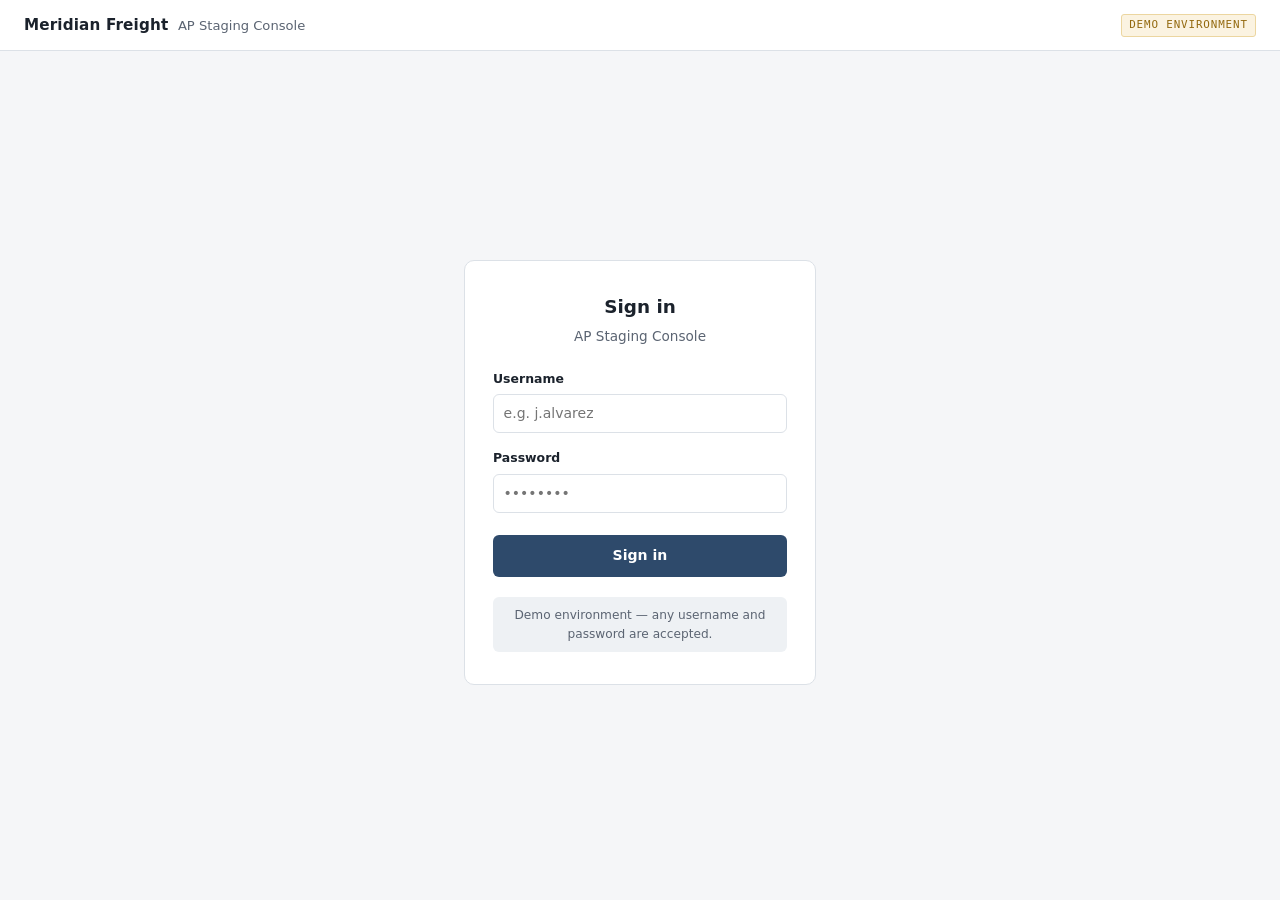
<file: index.html>
<!doctype html>
<html lang="en">
<head>
<meta charset="utf-8" />
<title>Sign in — Meridian Freight AP Staging</title>
<meta name="viewport" content="width=device-width, initial-scale=1" />
<meta name="color-scheme" content="light dark" />
<link rel="stylesheet" href="styles.css" />
</head>
<body>

<div class="topbar">
  <div class="brand">
    <strong>Meridian Freight</strong>
    <span class="sys">AP Staging Console</span>
  </div>
  <span class="badge-demo">Demo environment</span>
</div>

<div class="login-wrap">
  <div class="login-card">
    <h1>Sign in</h1>
    <p class="subhead">AP Staging Console</p>

    <form id="loginForm" novalidate>
      <div class="field">
        <label for="username">Username</label>
        <input id="username" name="username" type="text" placeholder="e.g. j.alvarez" autocomplete="username" required />
      </div>
      <div class="field">
        <label for="password">Password</label>
        <input id="password" name="password" type="password" placeholder="••••••••" autocomplete="current-password" required />
      </div>
      <div class="field-error" id="loginError">Enter a username and password to continue.</div>
      <button type="submit" class="primary">Sign in</button>
    </form>

    <div class="login-hint">Demo environment — any username and password are accepted.</div>
  </div>
</div>

<script src="session.js"></script>
<script>
  document.getElementById("loginForm").addEventListener("submit", (e) => {
    e.preventDefault();
    const username = document.getElementById("username").value.trim();
    const password = document.getElementById("password").value.trim();
    const errorEl = document.getElementById("loginError");

    if (!username || !password) {
      errorEl.classList.add("show");
      return;
    }

    errorEl.classList.remove("show");
    saveSession(username);
    window.location.href = "home.html";
  });

  // Already signed in — skip straight to the homepage.
  if (getSession()) {
    window.location.href = "home.html";
  }
</script>

</body>
</html>
</file>
<file: styles.css>
:root {
  --bg: #f5f6f8;
  --surface: #ffffff;
  --surface-alt: #eef1f4;
  --border: #dce1e7;
  --text: #1b222c;
  --text-muted: #5b6472;
  --accent: #2e4a6b;
  --accent-strong: #1f3450;
  --accent-contrast: #ffffff;
  --success: #2f7a4d;
  --success-bg: #e7f3ec;
  --success-border: #bfe0cc;
  --warning: #93690f;
  --warning-bg: #fbf3e1;
  --warning-border: #ecd6a0;
  --danger: #a53232;
  --danger-bg: #fbeaea;
  --danger-border: #eec3c3;
  --focus: #6e9bc9;
  --font-ui: -apple-system, "Segoe UI", "Helvetica Neue", system-ui, sans-serif;
  --font-mono: ui-monospace, "SF Mono", "Cascadia Code", "Roboto Mono", monospace;
}

@media (prefers-color-scheme: dark) {
  :root {
    --bg: #10141b;
    --surface: #171c25;
    --surface-alt: #1e2430;
    --border: #2a3140;
    --text: #e4e8ee;
    --text-muted: #93a0b2;
    --accent: #6e9bc9;
    --accent-strong: #8fb3da;
    --accent-contrast: #0b1220;
    --success: #4fae79;
    --success-bg: #16281f;
    --success-border: #244d35;
    --warning: #d8a64b;
    --warning-bg: #332815;
    --warning-border: #5a481f;
    --danger: #e08080;
    --danger-bg: #331a1a;
    --danger-border: #5a2a2a;
    --focus: #8fb3da;
  }
}

* { box-sizing: border-box; }

body {
  margin: 0;
  background: var(--bg);
  color: var(--text);
  font-family: var(--font-ui);
  font-size: 14px;
  line-height: 1.5;
  -webkit-font-smoothing: antialiased;
}

a { color: var(--accent); }

/* ---------- Topbar ---------- */

.topbar {
  display: flex;
  align-items: center;
  justify-content: space-between;
  padding: 0.85rem 1.5rem;
  background: var(--surface);
  border-bottom: 1px solid var(--border);
}

.topbar .brand {
  display: flex;
  align-items: baseline;
  gap: 0.6rem;
}

.topbar .brand strong {
  font-size: 0.95rem;
  letter-spacing: 0.01em;
}

.topbar .brand span.sys {
  color: var(--text-muted);
  font-size: 0.82rem;
}

.topbar .right {
  display: flex;
  align-items: center;
  gap: 1rem;
}

.badge-demo {
  font-family: var(--font-mono);
  font-size: 0.68rem;
  letter-spacing: 0.08em;
  text-transform: uppercase;
  color: var(--warning);
  background: var(--warning-bg);
  border: 1px solid var(--warning-border);
  border-radius: 3px;
  padding: 0.15rem 0.45rem;
}

.session-info {
  display: flex;
  align-items: center;
  gap: 0.75rem;
  font-size: 0.8rem;
  color: var(--text-muted);
}

.session-info a {
  color: var(--text-muted);
  text-decoration: none;
  border-bottom: 1px solid var(--border);
}
.session-info a:hover { color: var(--accent); border-color: var(--accent); }

/* ---------- Layout ---------- */

main {
  max-width: 46rem;
  margin: 0 auto;
  padding: 1.75rem 1.5rem 6rem;
}

h1 {
  font-size: 1.15rem;
  font-weight: 650;
  margin: 0 0 0.2rem;
  text-wrap: balance;
}

.subhead {
  color: var(--text-muted);
  font-size: 0.85rem;
  margin: 0 0 1.5rem;
}

.card {
  background: var(--surface);
  border: 1px solid var(--border);
  border-radius: 8px;
  padding: 1.25rem 1.4rem 1.4rem;
  margin-bottom: 1.25rem;
}

.card h2 {
  font-size: 0.78rem;
  font-weight: 650;
  text-transform: uppercase;
  letter-spacing: 0.05em;
  color: var(--text-muted);
  margin: 0 0 1rem;
}

/* ---------- Form fields (shared: login + invoice form) ---------- */

.field-row {
  display: grid;
  grid-template-columns: repeat(auto-fit, minmax(180px, 1fr));
  gap: 1rem;
  margin-bottom: 1rem;
}

.field-row:last-child { margin-bottom: 0; }

.field { display: flex; flex-direction: column; gap: 0.35rem; }

.field label {
  font-size: 0.78rem;
  font-weight: 600;
  color: var(--text);
}

.field label .opt {
  font-weight: 400;
  color: var(--text-muted);
  text-transform: none;
  letter-spacing: 0;
}

input, select {
  font: inherit;
  font-family: var(--font-ui);
  color: var(--text);
  background: var(--surface);
  border: 1px solid var(--border);
  border-radius: 6px;
  padding: 0.5rem 0.6rem;
  width: 100%;
}

input[data-kind="money"], input[data-kind="id"] {
  font-family: var(--font-mono);
  font-variant-numeric: tabular-nums;
}

input:focus, select:focus {
  outline: 2px solid var(--focus);
  outline-offset: 1px;
  border-color: var(--focus);
}

input.invalid { border-color: var(--danger); background: var(--danger-bg); }

.field-error {
  font-size: 0.78rem;
  color: var(--danger);
  margin: -0.4rem 0 1rem;
  display: none;
}
.field-error.show { display: block; }

/* ---------- Buttons ---------- */

button.primary {
  background: var(--accent);
  color: var(--accent-contrast);
  border: none;
  font: inherit;
  font-weight: 650;
  font-size: 0.88rem;
  padding: 0.65rem 1.3rem;
  border-radius: 6px;
  cursor: pointer;
}
button.primary:hover { background: var(--accent-strong); }
button.primary:focus-visible { outline: 2px solid var(--focus); outline-offset: 2px; }

a.primary {
  display: inline-block;
  text-decoration: none;
  background: var(--accent);
  color: var(--accent-contrast);
  font-weight: 650;
  font-size: 0.88rem;
  padding: 0.65rem 1.3rem;
  border-radius: 6px;
}
a.primary:hover { background: var(--accent-strong); }

/* ---------- Login page ---------- */

.login-wrap {
  min-height: calc(100vh - 57px);
  display: flex;
  align-items: center;
  justify-content: center;
  padding: 2rem 1.5rem;
}

.login-card {
  width: 100%;
  max-width: 22rem;
  background: var(--surface);
  border: 1px solid var(--border);
  border-radius: 10px;
  padding: 2rem 1.75rem;
}

.login-card h1 {
  text-align: center;
  margin-bottom: 0.3rem;
}

.login-card .subhead {
  text-align: center;
  margin-bottom: 1.5rem;
}

.login-card .field { margin-bottom: 1rem; }

.login-card button.primary {
  width: 100%;
  margin-top: 0.4rem;
}

.login-hint {
  margin-top: 1.25rem;
  padding: 0.6rem 0.75rem;
  background: var(--surface-alt);
  border-radius: 6px;
  font-size: 0.76rem;
  color: var(--text-muted);
  text-align: center;
}

/* ---------- Homepage ---------- */

.hero-row {
  display: flex;
  align-items: flex-start;
  justify-content: space-between;
  gap: 1rem;
  margin-bottom: 1.5rem;
}

.hero-row .subhead { margin-bottom: 0; }

.empty-state {
  text-align: center;
  padding: 2.5rem 1.5rem;
  color: var(--text-muted);
}

.empty-state p { margin: 0 0 1rem; font-size: 0.85rem; }

table.posted {
  width: 100%;
  border-collapse: collapse;
}

table.posted th {
  text-align: left;
  font-size: 0.72rem;
  font-weight: 650;
  text-transform: uppercase;
  letter-spacing: 0.05em;
  color: var(--text-muted);
  padding: 0.5rem 0.55rem;
  border-bottom: 1px solid var(--border);
}

table.posted th.num, table.posted td.num { text-align: right; }

table.posted td {
  padding: 0.55rem 0.55rem;
  border-bottom: 1px solid var(--border);
  vertical-align: middle;
}

table.posted td.mono, table.posted td.num {
  font-family: var(--font-mono);
  font-variant-numeric: tabular-nums;
}

table.posted td.staging-id { color: var(--success); font-weight: 650; }

.items-table-wrap { overflow-x: auto; }

/* ---------- Invoice form: line items table ---------- */

table.items {
  width: 100%;
  border-collapse: collapse;
  min-width: 640px;
}

table.items th {
  text-align: left;
  font-size: 0.72rem;
  font-weight: 650;
  text-transform: uppercase;
  letter-spacing: 0.05em;
  color: var(--text-muted);
  padding: 0.5rem 0.55rem;
  border-bottom: 1px solid var(--border);
}

table.items th.num, table.items td.num { text-align: right; }

table.items td {
  padding: 0.4rem 0.55rem;
  border-bottom: 1px solid var(--border);
  vertical-align: middle;
}

table.items td.rm {
  width: 2rem;
  text-align: center;
}

table.items input, table.items select { padding: 0.4rem 0.5rem; }

col.c-desc { width: 34%; }
col.c-cat { width: 24%; }
col.c-qty { width: 10%; }
col.c-price { width: 14%; }
col.c-amt { width: 14%; }
col.c-rm { width: 2.5rem; }

.rm-btn {
  background: none;
  border: none;
  color: var(--text-muted);
  cursor: pointer;
  font-size: 1rem;
  line-height: 1;
  padding: 0.2rem;
  border-radius: 4px;
}
.rm-btn:hover { color: var(--danger); background: var(--danger-bg); }

.add-row-btn {
  margin-top: 0.75rem;
  background: var(--surface-alt);
  border: 1px dashed var(--border);
  color: var(--text);
  font-size: 0.8rem;
  font-weight: 600;
  padding: 0.5rem 0.75rem;
  border-radius: 6px;
  cursor: pointer;
}
.add-row-btn:hover { border-color: var(--accent); color: var(--accent); }

.totals-row {
  display: flex;
  justify-content: flex-end;
  align-items: baseline;
  gap: 0.6rem;
  margin-top: 0.9rem;
  padding-top: 0.75rem;
  border-top: 1px solid var(--border);
  font-family: var(--font-mono);
}

.totals-row .label {
  font-family: var(--font-ui);
  font-size: 0.78rem;
  color: var(--text-muted);
}

.totals-row .value {
  font-size: 0.95rem;
  font-weight: 650;
  font-variant-numeric: tabular-nums;
}

.reconcile-banner {
  display: none;
  align-items: center;
  gap: 0.5rem;
  margin-top: 0.9rem;
  padding: 0.55rem 0.75rem;
  border-radius: 6px;
  font-size: 0.8rem;
  border: 1px solid var(--warning-border);
  background: var(--warning-bg);
  color: var(--warning);
}
.reconcile-banner.show { display: flex; }

.actionbar {
  position: fixed;
  left: 0; right: 0; bottom: 0;
  background: var(--surface);
  border-top: 1px solid var(--border);
  padding: 0.85rem 1.5rem;
  display: flex;
  justify-content: center;
}

.actionbar-inner {
  max-width: 46rem;
  width: 100%;
  display: flex;
  align-items: center;
  justify-content: space-between;
  gap: 1rem;
}

.actionbar .hint {
  font-size: 0.78rem;
  color: var(--text-muted);
}

/* Confirmation state */
#confirmView { display: none; }
#confirmView.show { display: block; }
#formView.hide { display: none; }

.confirm-card {
  background: var(--surface);
  border: 1px solid var(--success-border);
  border-radius: 8px;
  padding: 1.75rem;
  text-align: center;
}

.confirm-icon {
  width: 2.5rem; height: 2.5rem;
  margin: 0 auto 0.9rem;
  border-radius: 50%;
  background: var(--success-bg);
  color: var(--success);
  display: flex; align-items: center; justify-content: center;
  font-size: 1.3rem;
}

.confirm-card h2 {
  font-size: 1.05rem;
  margin: 0 0 0.3rem;
  color: var(--text);
  text-transform: none;
  letter-spacing: 0;
  font-weight: 650;
}

.confirm-card .staging-id {
  font-family: var(--font-mono);
  font-size: 1.2rem;
  font-weight: 650;
  color: var(--success);
  margin: 0.5rem 0 1.1rem;
}

.recap {
  text-align: left;
  background: var(--surface-alt);
  border-radius: 6px;
  padding: 1rem 1.1rem;
  margin-top: 1rem;
  font-size: 0.82rem;
}
.recap dl { display: grid; grid-template-columns: auto 1fr; gap: 0.35rem 1rem; margin: 0; }
.recap dt { color: var(--text-muted); }
.recap dd { margin: 0; font-family: var(--font-mono); font-variant-numeric: tabular-nums; text-align: right; }

.confirm-actions {
  display: flex;
  gap: 0.75rem;
  justify-content: center;
  margin-top: 1.25rem;
}

.confirm-actions a.secondary {
  display: inline-block;
  padding: 0.65rem 1.1rem;
  border-radius: 6px;
  font-size: 0.85rem;
  font-weight: 600;
  text-decoration: none;
  color: var(--text);
  border: 1px solid var(--border);
}
.confirm-actions a.secondary:hover { border-color: var(--accent); color: var(--accent); }

@media (prefers-reduced-motion: no-preference) {
  .card, .confirm-card { transition: opacity 0.15s ease; }
}
</file>
